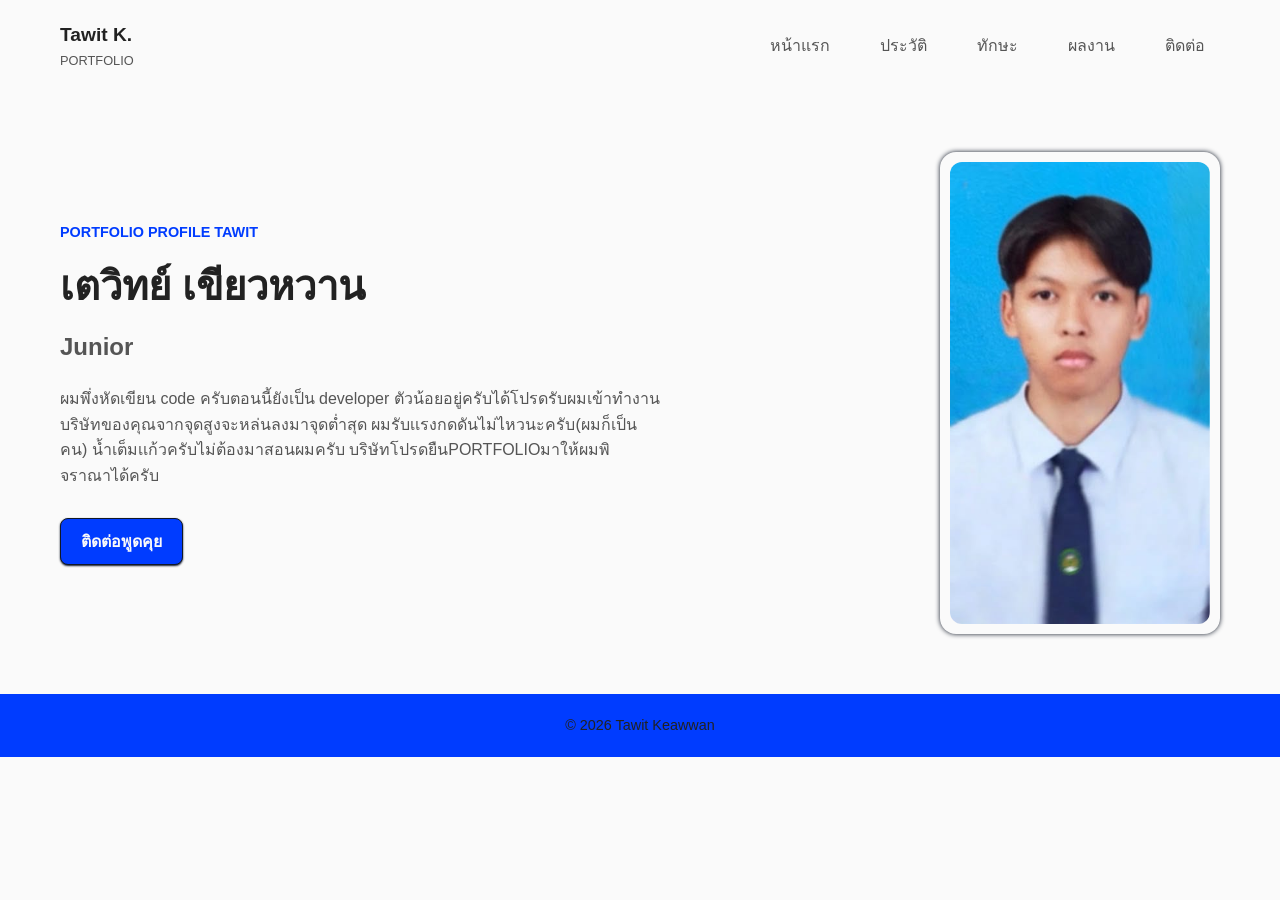
<file: index.html>
<!DOCTYPE html>
<html lang="th">
<head>
    <meta charset="UTF-8">
    <meta name="viewport" content="width=device-width, initial-scale=1.0">
    <title>index</title>
    <link rel="stylesheet" href="styleindex.css">
</head>
<body>

    <div class="container">
        <header class="head">
            <div class="name">
                <div>
                    <div class="name-title">Tawit K.</div>
                    <div class="name-subtitle"> PORTFOLIO</div>
                </div>
            </div>
            
            <nav>
                <ul>
                    <li><a href="index.html">หน้าแรก</a></li>
                    <li><a href="history.html">ประวัติ</a></li>
                    <li><a href="skill.html">ทักษะ</a></li>
                    <li><a href="Project.html">ผลงาน</a></li>
                    <li><a href="form.html">ติดต่อ</a></li>
                </ul>
            </nav>
        </header>

        <section class="hero">
            <div class="hero-text">
                <span class="accent-text">PORTFOLIO PROFILE TAWIT</span>
                <h1 class="hero-title">เตวิทย์ เขียวหวาน</h1>
                <h2 class="hero-subtitle">Junior</h2>
                <p class="hero-desc">
                    ผมพึ่งหัดเขียน code ครับตอนนี้ยังเป็น developer ตัวน้อยอยู่ครับได้โปรดรับผมเข้าทํางานบริษัทของคุณจากจุดสูงจะหล่นลงมาจุดตํ่าสุด
                    ผมรับเเรงกดดันไม่ไหวนะครับ(ผมก็เป็นคน) นํ้าเต็มเเก้วครับไม่ต้องมาสอนผมครับ บริษัทโปรดยืนPORTFOLIOมาให้ผมพิจราณาได้ครับ
                </p>
                    <a href="form.html"><button class="btn-contact">ติดต่อพูดคุย</button></a>
            </div>

            <div class="hero-image">
                <img src="IMG_2660.jpg" class="profile-img">
                </div>
            </div>
        </section>

        <footer>
        <div class="footer-content">
            <p>&copy; 2026 Tawit Keawwan</p>
        </div>
    </footer>
    </div>
</body>
</html>
</file>
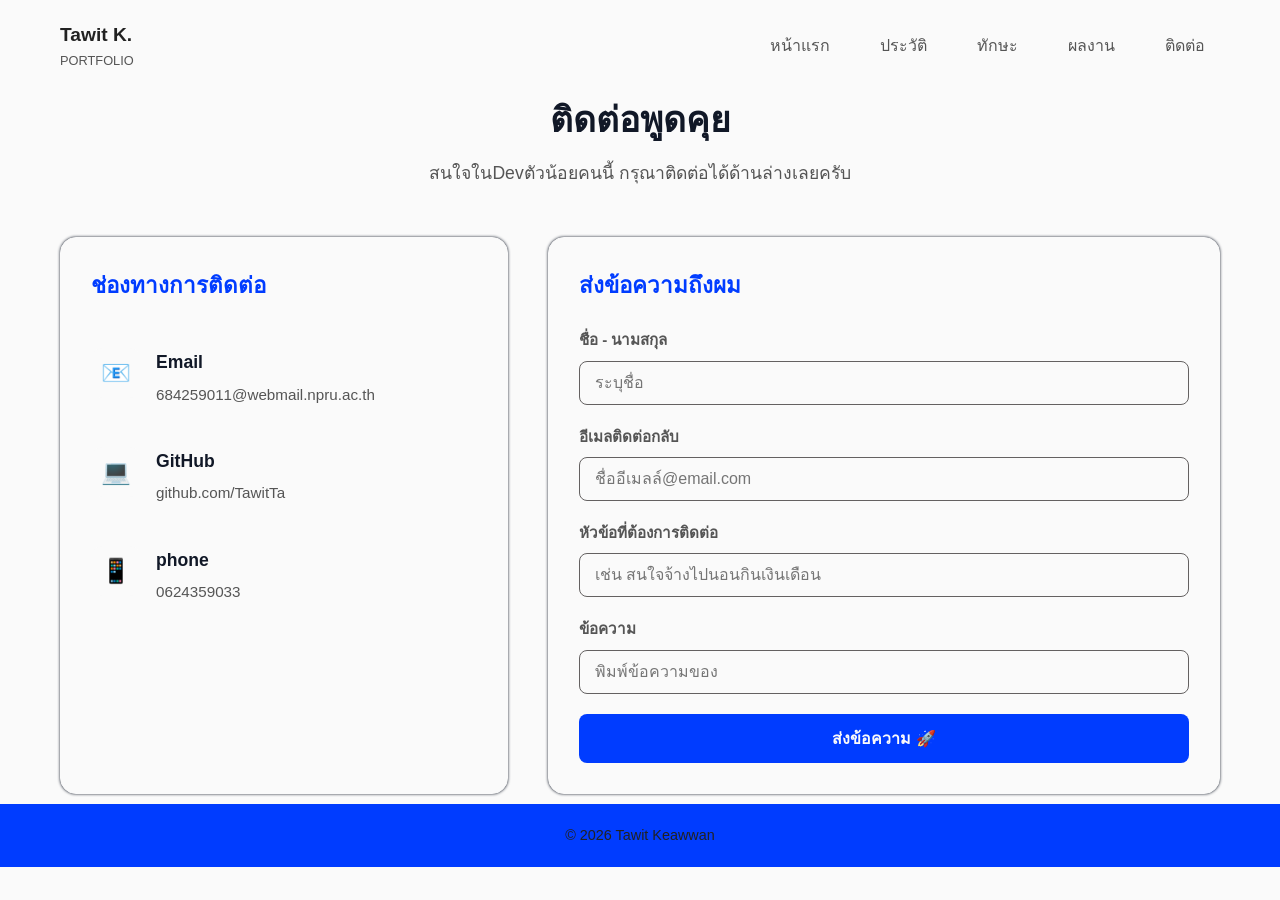
<file: form.html>
<!DOCTYPE html>
<html lang="th">
<head>
    <meta charset="UTF-8">
    <meta name="viewport" content="width=device-width, initial-scale=1.0">
    <title>Form</title>
    <link rel="stylesheet" href="styleform.css">
</head>
<body>

    <div class="container">
        <header class="head">
            <div class="name">
                <div>
                    <div class="name-title">Tawit K.</div>
                    <div class="name-subtitle"> PORTFOLIO</div>
                </div>
            </div>
            
            <nav>
                <ul>
                    <li><a href="index.html">หน้าแรก</a></li>
                    <li><a href="history.html">ประวัติ</a></li>
                    <li><a href="skill.html">ทักษะ</a></li>
                    <li><a href="Project.html">ผลงาน</a></li>
                    <li><a href="form.html">ติดต่อ</a></li>
                </ul>
            </nav>
        </header>
        <div class="section-header">
            <h1 class="section-title">ติดต่อพูดคุย</h1>
            <p class="section-subtitle">สนใจในDevตัวน้อยคนนี้ กรุณาติดต่อได้ด้านล่างเลยครับ</p>
        </div>

        <article class="contact-grid">

            <div class="card">
                <div class="contact-info-list">
                    <h2 class="form-title">ช่องทางการติดต่อ</h2>
                    
                    <div class="contact-item">
                        <div class="contact-icon">📧</div>
                        <div class="contact-details">
                            <h3>Email</h3>
                            <a href="#">684259011@webmail.npru.ac.th</a>
                        </div>
                    </div>

                    <div class="contact-item">
                        <div class="contact-icon">💻</div>
                        <div class="contact-details">
                            <h3>GitHub</h3>
                            <a href="#">github.com/TawitTa</a>
                        </div>
                    </div>


                    <div class="contact-item">
                        <div class="contact-icon">📱</div>
                        <div class="contact-details">
                            <h3>phone</h3>
                            <a href="#">0624359033</a>
                        </div>
                    </div>

                </div>
            </div>

            <div class="card">
                <h2 class="form-title">ส่งข้อความถึงผม </h2>
                
                <form action="#" method="POST">
                    
                    <div class="form-group">
                        <label class="form-label" for="name">ชื่อ - นามสกุล</label>
                        <input type="text" id="name" class="form-control" placeholder="ระบุชื่อ">
                    </div>

                    <div class="form-group">
                        <label class="form-label" for="email">อีเมลติดต่อกลับ</label>
                        <input type="email" id="email" class="form-control" placeholder="ชื่ออีเมลล์@email.com">
                    </div>

                    <div class="form-group">
                        <label class="form-label" for="subject">หัวข้อที่ต้องการติดต่อ</label>
                        <input type="text" id="subject" class="form-control" placeholder="เช่น สนใจจ้างไปนอนกินเงินเดือน">
                    </div>

                    <div class="form-group">
                        <label class="form-label" for="message">ข้อความ</label>
                        <input type="message" class="form-control" placeholder="พิมพ์ข้อความของ"></input>
                    </div>

                    <button type="submit" class="submit-btn">
                        ส่งข้อความ 🚀
                    </button>
                    
                </form>
            </div>

        </article>

        
    </div>
    <footer>
        <div class="footer-content">
            <p>&copy; 2026 Tawit Keawwan</p>
        </div>
    </footer>
</body>
</html>
</file>
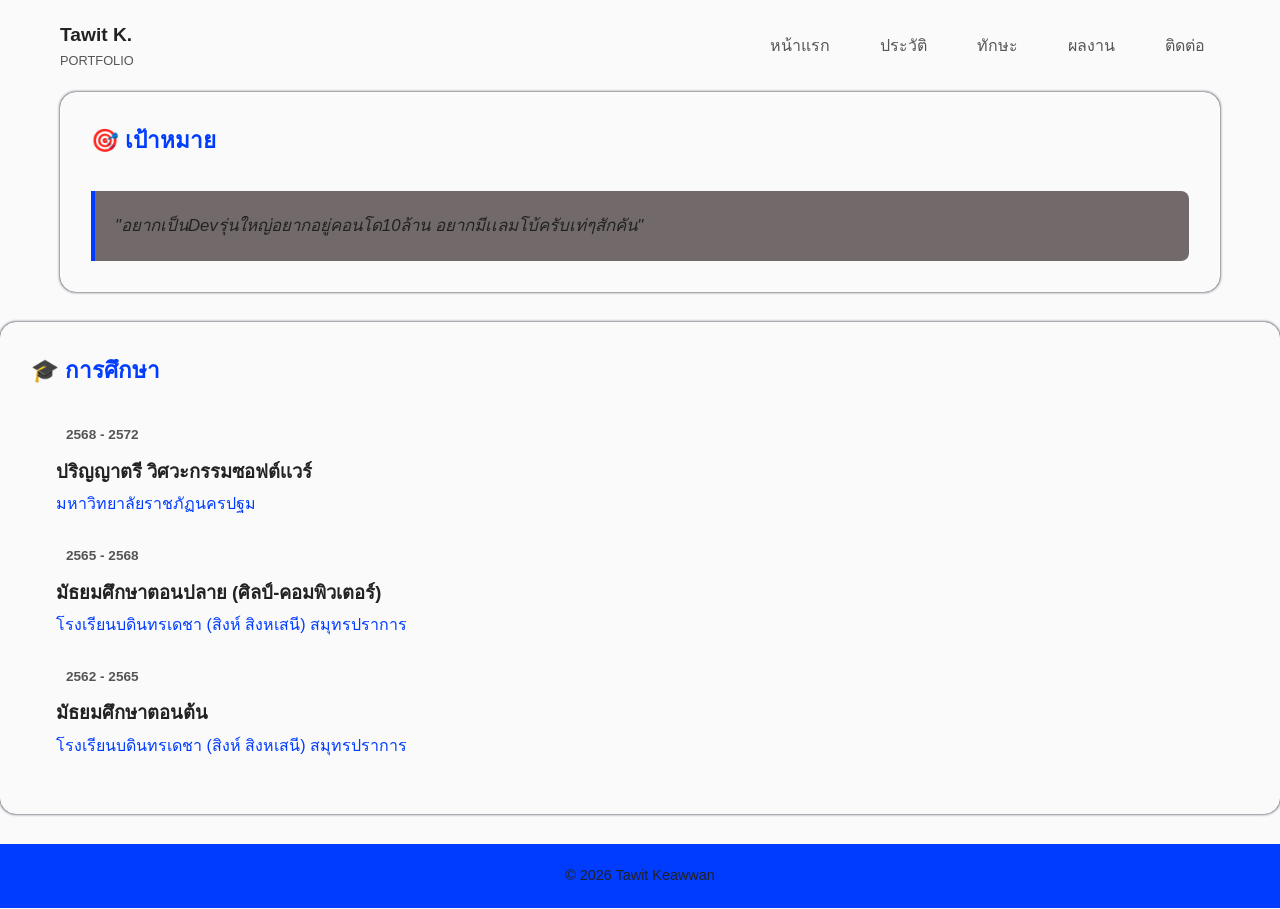
<file: history.html>
<!DOCTYPE html>
<html lang="th">
<head>
    <meta charset="UTF-8">
    <meta name="viewport" content="width=device-width, initial-scale=1.0">
    <title>history</title>
    <link rel="stylesheet" href="stylehistory.css">
</head>
<body>

    <div class="container">
        <header class="head">
            <div class="name">
                <div>
                    <div class="name-title">Tawit K.</div>
                    <div class="name-subtitle"> PORTFOLIO</div>
                </div>
            </div>
            
            <nav>
                <ul>
                    <li><a href="index.html">หน้าแรก</a></li>
                    <li><a href="history.html">ประวัติ</a></li>
                    <li><a href="skill.html">ทักษะ</a></li>
                    <li><a href="Project.html">ผลงาน</a></li>
                    <li><a href="form.html">ติดต่อ</a></li>
                </ul>
            </nav>
        </header>
        <div class="card">
                    <h2 class="card-title">🎯 เป้าหมาย </h2>
                    <div class="goal-text">
                        "อยากเป็นDevรุ่นใหญ่อยากอยู่คอนโด10ล้าน อยากมีเเลมโบ้ครับเท่ๆสักคัน"
                    </div>
                </div>
            </div>

            <div>

                <div class="card"> 
                    <h2 class="card-title">🎓 การศึกษา</h2>
                    
                    <article class="edu-item">
                        <div class="edu-year">2568 - 2572</div>
                        <div class="edu-degree">ปริญญาตรี วิศวะกรรมซอฟต์เเวร์</div>
                        <div class="edu-school">มหาวิทยาลัยราชภัฏนครปฐม</div>
                    </article>

                    <article class="edu-item">
                        <div class="edu-year">2565 - 2568</div>
                        <div class="edu-degree">มัธยมศึกษาตอนปลาย (ศิลป์-คอมพิวเตอร์)</div>
                        <div class="edu-school">โรงเรียนบดินทรเดชา (สิงห์ สิงหเสนี) สมุทรปราการ</div>
                    </article>
                    
                    <article class="edu-item">
                        <div class="edu-year">2562 - 2565</div>
                        <div class="edu-degree">มัธยมศึกษาตอนต้น</div>
                        <div class="edu-school">โรงเรียนบดินทรเดชา (สิงห์ สิงหเสนี) สมุทรปราการ</div>
                    </article>

                </div>
            </div>

        </div>
        


        <footer>
        <div class="footer-content">
            <p>&copy; 2026 Tawit Keawwan</p>
        </div>
    </footer>
    </div>

</body>
</html>
</file>
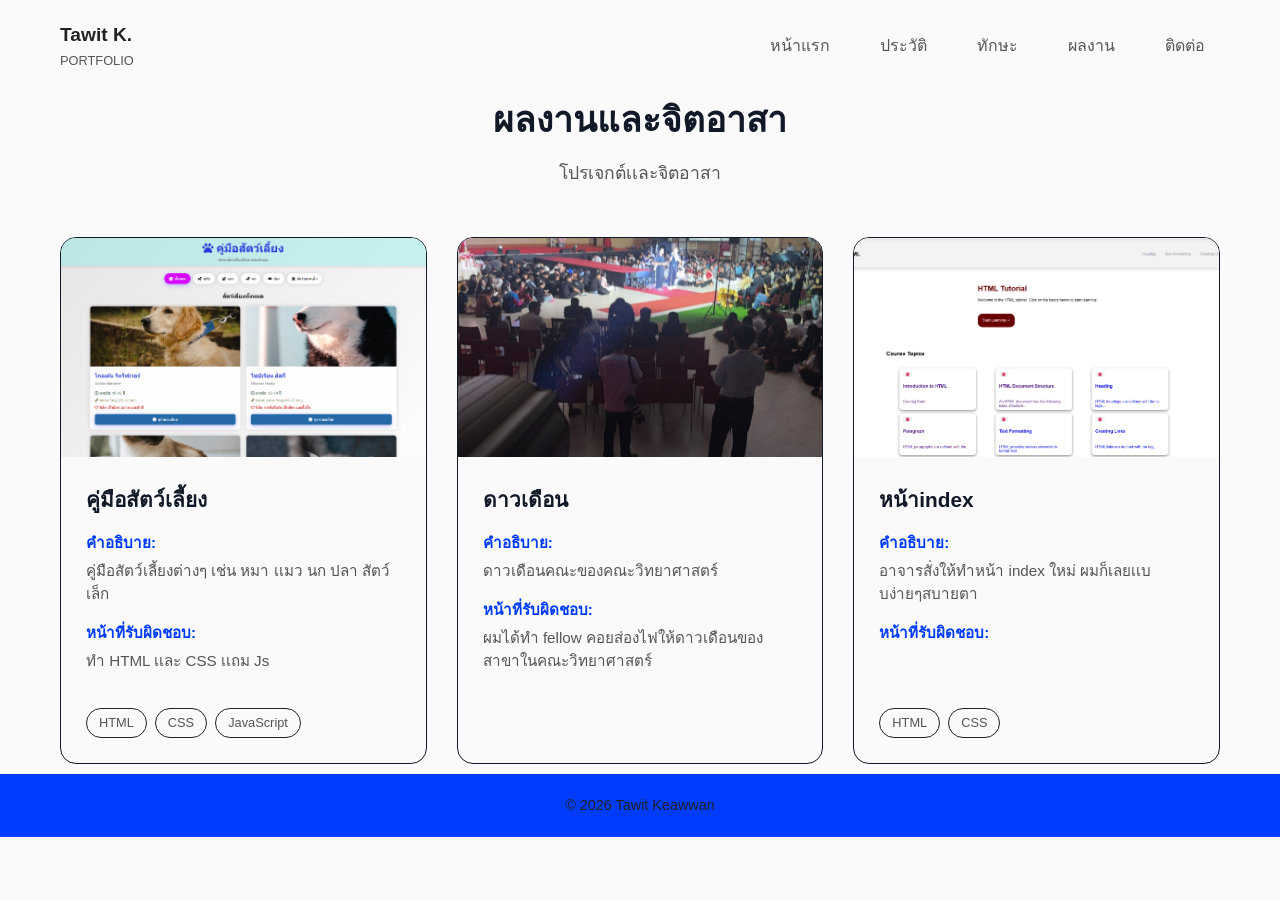
<file: Project.html>
<!DOCTYPE html>
<html lang="th">
<head>
    <meta charset="UTF-8">
    <meta name="viewport" content="width=device-width, initial-scale=1.0">
    <title>project</title>
    <link rel="stylesheet" href="styleproject.css">
</head>
<body>

    <div class="container">
        <header class="head">
            <div class="name">
                <div>
                    <div class="name-title">Tawit K.</div>
                    <div class="name-subtitle"> PORTFOLIO</div>
                </div>
            </div>
            
            <nav>
                <ul>
                    <li><a href="index.html">หน้าแรก</a></li>
                    <li><a href="history.html">ประวัติ</a></li>
                    <li><a href="skill.html">ทักษะ</a></li>
                    <li><a href="Project.html">ผลงาน</a></li>
                    <li><a href="form.html">ติดต่อ</a></li>
                </ul>
            </nav>
        </header>

        <div class="section-header">
            <h1 class="section-title">ผลงานและจิตอาสา</h1>
            <p class="section-subtitle">โปรเจกต์เเละจิตอาสา</p>
        </div>

        <main class="portfolio-grid">

            <div class="project-card">
                <img src="1.png" alt="ภาพผลงานที่ 1" class="project-img">
                
                <div class="project-content">
                    <div class="project-title">คู่มือสัตว์เลี้ยง</div>
                    
                    <div class="project-section">
                        <span class="project-label"> คำอธิบาย:</span>
                        <p class="project-text">คู่มือสัตว์เลี้ยงต่างๆ เช่น หมา เเมว นก ปลา สัตว์เล็ก</p>
                    </div>

                    <div class="project-section">
                        <span class="project-label"> หน้าที่รับผิดชอบ:</span>
                        <p class="project-text">ทํา HTML เเละ CSS เเถม Js</p>
                    </div>

                    <div class="tools-container">
                        <span class="tool-tag">HTML</span>
                        <span class="tool-tag">CSS</span>
                        <span class="tool-tag">JavaScript</span>
                    </div>
                </div>
            </div>

            <div class="project-card">
                <img src="IMG_0632.jpg" alt="ภาพผลงานที่ 2" class="project-img">
                
                <div class="project-content">
                    <div class="project-title">ดาวเดือน</div>
                    
                    <div class="project-section">
                        <span class="project-label"> คำอธิบาย:</span>
                        <p class="project-text">ดาวเดือนคณะของคณะวิทยาศาสตร์</p>
                    </div>

                    <div class="project-section">
                        <span class="project-label"> หน้าที่รับผิดชอบ:</span>
                        <p class="project-text">ผมได้ทํา fellow คอยส่องไฟให้ดาวเดือนของสาขาในคณะวิทยาศาสตร์</p>
                    </div>

                </div>
            </div>

            <div class="project-card">
                <img src="image.png" alt="ภาพผลงานที่ 3" class="project-img">
                
                <div class="project-content">
                    <div class="project-title">หน้าindex</div>
                    
                    <div class="project-section">
                        <span class="project-label"> คำอธิบาย: </span>
                        <p class="project-text">อาจารสั่งให้ทําหน้า index ใหม่ ผมก็เลยเเบบง่ายๆสบายตา</p>
                    </div>

                    <div class="project-section">
                        <span class="project-label"> หน้าที่รับผิดชอบ:</span>
                        <p class="project-text"></p>
                    </div>

                    <div class="tools-container">
                        <span class="tool-tag">HTML</span>
                        <span class="tool-tag">CSS</span>
                    </div>
                </div>
            </div>

        </main>
        

        
        
    </div>
    <footer>
        <div class="footer-content">
            <p>&copy; 2026 Tawit Keawwan</p>
        </div>
    </footer>
</body>
</html>
</file>
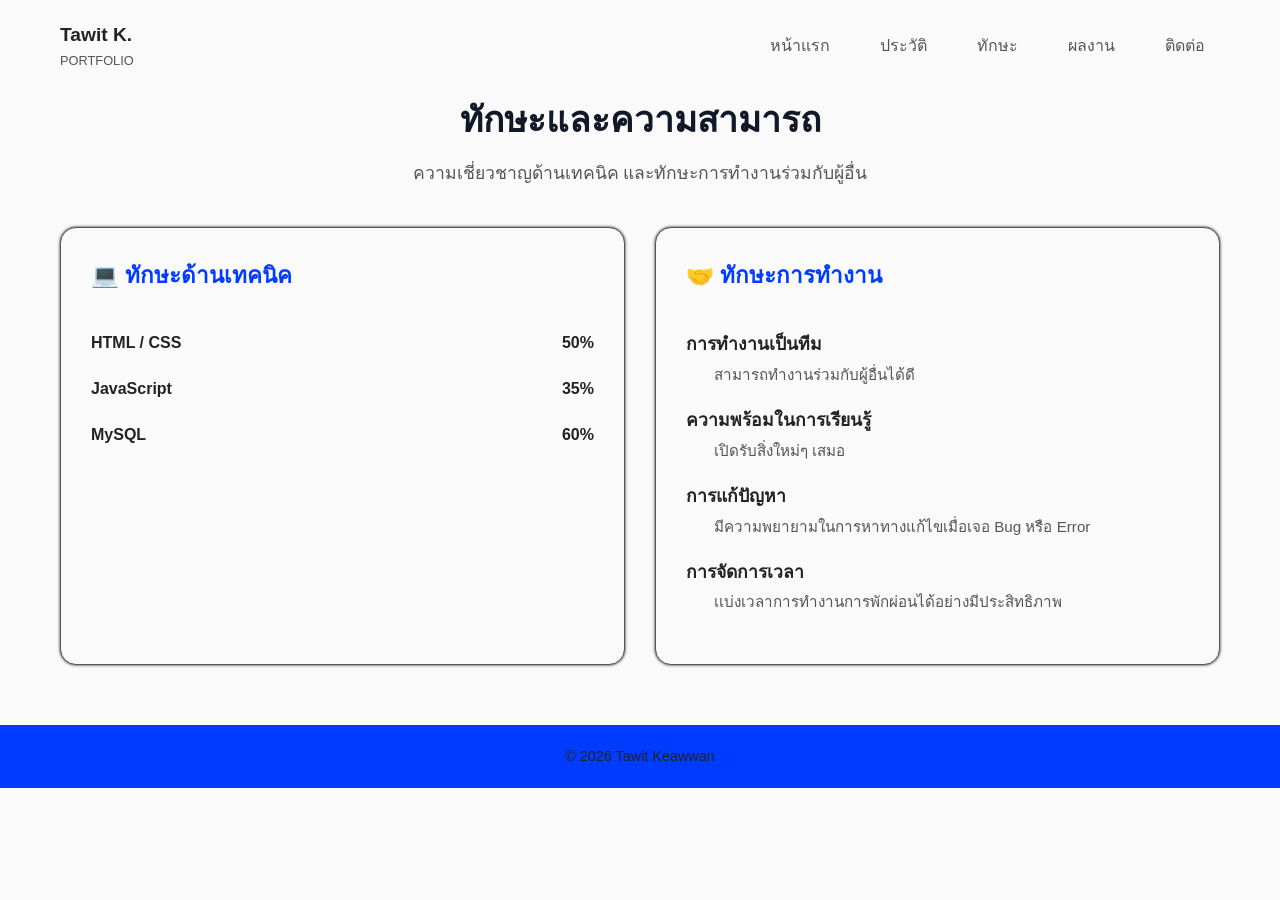
<file: skill.html>
<!DOCTYPE html>
<html lang="th">
<head>
    <meta charset="UTF-8">
    <meta name="viewport" content="width=device-width, initial-scale=1.0">
    <title>skill</title>
    <link rel="stylesheet" href="styleskill.css">
</head>
<body>

    <div class="container">
        <header class="head">
            <div class="name">
                <div>
                    <div class="name-title">Tawit K.</div>
                    <div class="name-subtitle"> PORTFOLIO</div>
                </div>
            </div>
            
            <nav>
                <ul>
                    <li><a href="index.html">หน้าแรก</a></li>
                    <li><a href="history.html">ประวัติ</a></li>
                    <li><a href="skill.html">ทักษะ</a></li>
                    <li><a href="Project.html">ผลงาน</a></li>
                    <li><a href="form.html">ติดต่อ</a></li>
                </ul>
            </nav>
        </header>
        
        <div class="section-header">
            <h1 class="section-title">ทักษะและความสามารถ</h1>
            <p class="section-subtitle">ความเชี่ยวชาญด้านเทคนิค และทักษะการทำงานร่วมกับผู้อื่น</p>
        </div>

        <div class="skills-grid">
            
            <div class="card">
                <h2 class="card-title">💻 ทักษะด้านเทคนิค </h2>
                
                <div class="skill-item">
                    <div class="skill-info">
                        <span>HTML / CSS</span>
                        <span>50%</span>
                    </div>
                </div>

                <div class="skill-item">
                    <div class="skill-info">
                        <span>JavaScript</span>
                        <span>35%</span>
                    </div>
                </div>

                <div class="skill-item">
                    <div class="skill-info">
                        <span>MySQL</span>
                        <span>60%</span>
                    </div>
                </div>

                
                
            </div>

            <div class="card">
                <h2 class="card-title">🤝 ทักษะการทำงาน </h2>
                
                <ul class="working-skills">

                    <li>
                        <div class="skill-name">การทำงานเป็นทีม </div>
                        <div class="skill-desc">สามารถทำงานร่วมกับผู้อื่นได้ดี </div>
                    </li>
                    
                    <li>
                        <div class="skill-name">ความพร้อมในการเรียนรู้ </div>
                        <div class="skill-desc">เปิดรับสิ่งใหม่ๆ เสมอ </div>
                    </li>
                    
                    <li>
                        <div class="skill-name">การแก้ปัญหา </div>
                        <div class="skill-desc">มีความพยายามในการหาทางแก้ไขเมื่อเจอ Bug หรือ Error </div>
                    </li>
                    
                    <li>
                        <div class="skill-name">การจัดการเวลา</div>
                        <div class="skill-desc">เเบ่งเวลาการทํางานการพักผ่อนได้อย่างมีประสิทธิภาพ</div>
                    </li>
                </ul>
            </div>

        </div>


    </div>
    <footer>
    <div class="footer-content">
            <p>&copy; 2026 Tawit Keawwan</p>
        </div>
    </footer>
</body>
</html>
</file>
<file: styleindex.css>
* {
    box-sizing: border-box;
    margin: 0;
    padding: 0;
    font-family: 'Segoe UI', Tahoma, Geneva, Verdana, sans-serif;
}

body {
    background-color: var(--white-color);
    color: var(--text-color);
    line-height: 1.6;
}

.container {
    max-width: 1200px;
    margin: 0 auto;
    padding: 0 20px;
}

:root {
    --white-color: rgb(250, 250, 250);
    --text-color: #222222;
    --text-color2: #555;
    --blue-color: rgb(0, 60, 255);
    --bg-blue-color: #111827;
}

.head {
    display: flex;
    justify-content: space-between;
    align-items: center;
    padding: 20px 0;
    border-bottom: 1px solid var(--white-color);

}

.name {
    display: flex;
    align-items: center;
    gap: 15px;
}

.name-title {
    font-size: 1.2rem;
    font-weight: bold;
}

.name-subtitle {
    font-size: 0.8rem;
    color: var(--text-color2);
}


nav ul {
    display: flex;
    list-style: none;
    gap: 20px;
}

nav a {
    text-decoration: none;
    color: var(--text-color2);
    font-weight: 500;
    padding: 8px 15px;
    border-radius: 8px;
    transition: all 0.3s ease;
}

nav a:hover {
    background-color: var(--bg-blue-color);
    color: var(--white-color);
}


.hero {
    display: flex;
    justify-content: space-between;
    align-items: center;
    padding: 60px 0;
    gap: 50px;
}

.hero-text {
    flex: 1;
}

.accent-text {
    color: var(--blue-color);
    font-size: 0.9rem;
    font-weight: bold;
    margin-bottom: 10px;
    display: block;
}

.hero-title {
    font-size: 2.5rem;
    margin-bottom: 10px;
}

.hero-subtitle {
    font-size: 1.5rem;
    color: var(--text-color2);
    margin-bottom: 20px;
}

.hero-desc {
    color: var(--text-color2);
    margin-bottom: 30px;
    max-width: 600px;
}

.btn-contact {
    background-color: var(--blue-color);
    color: var(--white-color);
    border: 1px solid var(--bg-blue-color);
    padding: 10px 20px;
    border-radius: 8px;
    font-size: 1rem;
    font-weight: bold;
    cursor: pointer;
    box-shadow: 0 1px 2px var(--bg-blue-color);
    display: inline-flex;
    align-items: center;
}


.hero-image {
    flex: 1;
    background-color: var(--white-color);
    padding: 10px;
    border-radius: 16px;
    box-shadow: 0 0px 5px var(--bg-blue-color);
    position: relative;

    display: flex;
    justify-content: center;
    align-items: center;
    max-width: fit-content;
}

.profile-img {
    width: 100%;
    max-width: 260px;
    height: auto;
    border-radius: 12px;
    display: block;
}

footer {
    display: flex;
    justify-content: center;
    align-items: center;
    padding: 20px 0;
    border-bottom: 1px solid var(--white-color);
    background-color: var(--blue-color);
}

.footer-content {
    color: var(--text-color);
    font-size: 0.9rem;
}


@media screen and (max-width: 767px) {
    .container {
        padding: 0 20px;
    }

    .head {
        flex-direction: column;
        align-items: center;
        gap: 15px;
        padding: 18px 0;
    }

    .name {
        justify-content: center;
        text-align: center;
    }

    nav {
        width: 100%;
    }

    nav ul {
        display: flex;
        justify-content: center;
        flex-wrap: wrap;
        gap: 6px;
    }

    nav a {
        padding: 8px 10px;
        font-size: 0.9rem;
    }

    .hero {
        flex-direction: column;
        gap: 30px;
        padding: 35px 0;
    }

    .hero-image {
        order: -1;
        width: 100%;
        max-width: 280px;
        flex: none;
    }

    .profile-img {
        width: 100%;
    }

    .hero-text {
        width: 100%;
        text-align: center;
    }

    .accent-text {
        font-size: 0.85rem;
    }

    .hero-title {
        font-size: 2rem;
    }

    .hero-subtitle {
        font-size: 1.3rem;
        margin-bottom: 15px;
    }

    .hero-desc {
        max-width: 100%;
        font-size: 0.95rem;
        text-align: left;
        margin-bottom: 25px;
    }

    .btn-contact {
        width: auto;
        max-width: 100%;
    }

    footer {
        margin-top: 10px;
    }
}

@media screen and (max-width: 480px) {
    .container {
        padding: 0 15px;
    }

    .head {
        padding: 15px 0;
    }

    .name-title {
        font-size: 1.1rem;
    }

    nav ul {
        gap: 4px;
    }

    nav a {
        padding: 7px 8px;
        font-size: 0.82rem;
    }

    .hero {
        padding: 25px 0;
        gap: 25px;
    }

    .hero-image {
        max-width: 230px;
        padding: 8px;
    }

    .hero-title {
        font-size: 1.7rem;
    }

    .hero-subtitle {
        font-size: 1.2rem;
    }

    .hero-desc {
        font-size: 0.9rem;
        line-height: 1.8;
    }

    .btn-contact {
        width: 100%;
        padding: 12px 16px;
    }

    .footer-content {
        font-size: 0.8rem;
    }
}
</file>
<file: styleform.css>
* {
  box-sizing: border-box;
  margin: 0;
  padding: 0;
  font-family: "Segoe UI", Tahoma, Geneva, Verdana, sans-serif;
}

body {
  background-color: var(--white-color);
  color: var(--text-color);
  line-height: 1.6;
}

.container {
  max-width: 1200px;
  margin: 0 auto;
  padding: 0 20px;
}

:root {
  --white-color: rgb(250, 250, 250);
  --text-color: #222222;
  --text-color2: #555;
  --blue-color: rgb(0, 60, 255);
  --bg-blue-color: #111827;
  --bg-white-color2: rgb(100, 97, 97);
}

.head {
  display: flex;
  justify-content: space-between;
  align-items: center;
  padding: 20px 0;
  border-bottom: 1px solid var(--white-color);
}

.name {
  display: flex;
  align-items: center;
  gap: 15px;
}

.name-title {
  font-size: 1.2rem;
  font-weight: bold;
}

.name-subtitle {
  font-size: 0.8rem;
  color: var(--text-color2);
}

nav ul {
  display: flex;
  list-style: none;
  gap: 20px;
}

nav a {
  text-decoration: none;
  color: var(--text-color2);
  font-weight: 500;
  padding: 8px 15px;
  border-radius: 8px;
  transition: all 0.3s ease;
}

nav a:hover {
  background-color: var(--bg-blue-color);
  color: var(--white-color);
}

.section-header {
  text-align: center;
  margin-bottom: 50px;
}

.section-title {
  font-size: 2.2rem;
  color: var(--bg-blue-color);
  margin-bottom: 10px;
}

.section-subtitle {
  color: var(--text-color2);
  font-size: 1.1rem;
}

.contact-grid {
  display: grid;
  grid-template-columns: 1fr 1.5fr;
  gap: 40px;
}

.card {
  background-color: var(--white-color);
  padding: 30px;
  border-radius: 16px;
  box-shadow: 0 0px 3px var(--bg-blue-color);
  border: 1px solid var(--white-color);
}

.contact-info-list {
  display: flex;
  flex-direction: column;
  gap: 20px;
}

.contact-item {
  display: flex;
  align-items: flex-start;
  gap: 15px;
  padding-bottom: 20px;
  border-bottom: 1px var(--white-color);
}


.contact-icon {
  font-size: 1.5rem;
  background-color: var(--white-color);
  width: 50px;
  height: 50px;
  display: flex;
  justify-content: center;
  align-items: center;
  border-radius: 12px;
}

.contact-details h3 {
  font-size: 1.1rem;
  color: var(--bg-blue-color);
  margin-bottom: 5px;
}

.contact-details a,
.contact-details p {
  color: var(--text-color2);
  text-decoration: none;
  font-size: 0.95rem;
  transition: color 0.3s ease;
}

.contact-details a:hover {
  color: var(--blue-color);
}

.form-title {
  font-size: 1.4rem;
  color: var(--blue-color);
  margin-bottom: 25px;
  display: flex;
  align-items: center;
  gap: 10px;
}

.form-group {
  margin-bottom: 20px;
}

.form-label {
  display: block;
  margin-bottom: 8px;
  font-weight: bold;
  color: var(--text-color2);
  font-size: 0.95rem;
}

.form-control {
  width: 100%;
  padding: 12px 15px;
  border: 1px solid var(--bg-white-color2);
  border-radius: 8px;
  font-size: 1rem;
  color: var(--bg-blue-color);
  transition: all 0.3s ease;
  background-color: var(--white-color);
}

.form-control:focus {
  outline: none;
  border-color: var(--blue-color);
  box-shadow: 0px 0px 1px var(--bg-blue-color);
  background-color: var(--white-color);
}

textarea.form-control {
  resize: vertical;
  min-height: 120px;
}

.submit-btn {
  background-color: var(--blue-color);
  color: var(--white-color);
  border: none;
  padding: 12px 25px;
  border-radius: 8px;
  font-size: 1rem;
  font-weight: bold;
  cursor: pointer;
  transition: all 0.3s ease;
  display: flex;
  align-items: center;
  justify-content: center;
  gap: 8px;
  width: 100%;
}

.submit-btn:hover {
  background-color: var(--blue-color);
  transform: translateY(-2px);
  box-shadow: 0 4px 10px var(--bg-blue-color);
}

footer {
  display: flex;
  justify-content: center;
  align-items: center;
  padding: 20px 0;
  border-bottom: 1px solid var(--white-color);
  background-color: var(--blue-color);
  margin-top: 10px;
}

.footer-content {
  color: var(--text-color);
  font-size: 0.9rem;
}

@media (max-width: 767px) {
  .container {
    padding: 0 16px;
  }

  .head {
    flex-direction: column;
    gap: 15px;
    padding: 18px 0;
  }

  .name {
    justify-content: center;
    text-align: center;
  }

  nav {
    width: 100%;
  }

  nav ul {
    justify-content: center;
    gap: 6px;
  }

  nav a {
    padding: 7px 10px;
    font-size: 0.9rem;
  }

  .section-header {
    margin: 30px 0;
  }

  .section-title {
    font-size: 1.8rem;
  }

  .section-subtitle {
    font-size: 1rem;
  }

  .contact-grid {
    grid-template-columns: 1fr;
    gap: 20px;
  }

  .card {
    padding: 22px;
    border-radius: 12px;
  }

  .form-title {
    font-size: 1.25rem;
    margin-bottom: 20px;
  }

  .contact-item {
    gap: 12px;
  }

  .submit-btn {
    padding: 14px 20px;
  }

  footer {
    padding: 18px 12px;
  }
}

@media (max-width: 480px) {
  .container {
    padding: 0 12px;
  }

  .name-title {
    font-size: 1.1rem;
  }

  nav ul {
    gap: 4px;
  }

  nav a {
    padding: 7px 8px;
    font-size: 0.82rem;
  }

  .section-header {
    margin: 25px 0;
  }

  .section-title {
    font-size: 1.55rem;
  }

  .section-subtitle {
    font-size: 0.9rem;
  }

  .contact-grid {
    gap: 16px;
    margin-bottom: 25px;
  }

  .card {
    padding: 18px 15px;
  }

  .form-title {
    font-size: 1.15rem;
  }

  .contact-icon {
    width: 42px;
    height: 42px;
    font-size: 1.25rem;
  }

  .contact-details h3 {
    font-size: 1rem;
  }

  .contact-details a,
  .contact-details p {
    font-size: 0.85rem;
  }

  .form-control {
    padding: 11px 12px;
    font-size: 16px;
  }

  .form-label {
    font-size: 0.9rem;
  }

  .submit-btn {
    font-size: 0.95rem;
  }
}
</file>
<file: stylehistory.css>
* {
  box-sizing: border-box;
  margin: 0;
  padding: 0;
  font-family: "Segoe UI", Tahoma, Geneva, Verdana, sans-serif;
}

body {
  background-color: var(--white-color);
  color: var(--text-color);
  line-height: 1.6;
}

.container {
  max-width: 1200px;
  margin: 0 auto;
  padding: 0 20px;
}

:root {
  --white-color: rgb(250, 250, 250);
  --text-color: #222222;
  --text-color2: #555;
  --blue-color: rgb(0, 60, 255);
  --bg-blue-color: #111827;
  --bg-color: rgb(114, 106, 106);
}

.head {
  display: flex;
  justify-content: space-between;
  align-items: center;
  padding: 20px 0;
  border-bottom: 1px solid var(--white-color);
}

.name {
  display: flex;
  align-items: center;
  gap: 15px;
}

.name-title {
  font-size: 1.2rem;
  font-weight: bold;
}

.name-subtitle {
  font-size: 0.8rem;
  color: var(--text-color2);
}

nav ul {
  display: flex;
  list-style: none;
  gap: 20px;
}

nav a {
  text-decoration: none;
  color: var(--text-color2);
  font-weight: 500;
  padding: 8px 15px;
  border-radius: 8px;
  transition: all 0.3s ease;
}

nav a:hover {
  background-color: var(--bg-blue-color);
  color: var(--white-color);
}

.card {
  background-color: var(--white-color);
  padding: 30px;
  border-radius: 16px;
  box-shadow: 0 0px 3px var(--bg-blue-color);
  border: 1px solid var(--white-color);
  margin-bottom: 30px;
}

.card-title {
  font-size: 1.4rem;
  color: var(--blue-color);
  margin-bottom: 20px;
  border-bottom: 2px solid var(--white-color);
  padding-bottom: 10px;
  display: flex;
  align-items: center;
  gap: 10px;
}

.goal-text {
  font-size: 1.05rem;
  line-height: 1.8;
  color: var(--text-color);
  background-color: var(--bg-color);
  padding: 20px;
  border-left: 4px solid var(--blue-color);
  border-radius: 0 8px 8px 0;
  font-style: italic;
}

.edu-item {
  position: relative;
  padding-left: 25px;
  margin-bottom: 25px;
}


.edu-year {
  display: inline-block;
  background-color: var(--white-color);
  color: var(--text-color2);
  padding: 3px 10px;
  border-radius: 12px;
  font-size: 0.85rem;
  font-weight: bold;
  margin-bottom: 8px;
}

.edu-degree {
  font-size: 1.15rem;
  font-weight: bold;
  color: var(--text-color);
  margin-bottom: 5px;
}

.edu-school {
  font-size: 1rem;
  color: var(--blue-color);
  margin-bottom: 8px;
}

.edu-desc {
  font-size: 0.95rem;
  color: var(--text-color2);
  line-height: 1.5;
}

footer {
  display: flex;
  justify-content: center;
  align-items: center;
  padding: 20px 0;
  border-bottom: 1px solid var(--white-color);
  background-color: var(--blue-color);
}

.footer-content {
  color: var(--text-color);
  font-size: 0.9rem;
}

@media screen and (max-width: 767px) {
  .container {
    padding: 0 18px;
  }

  .head {
    flex-direction: column;
    align-items: center;
    gap: 15px;
    padding: 18px 0;
  }

  .name {
    justify-content: center;
    text-align: center;
  }

  nav {
    width: 100%;
  }

  nav ul {
    justify-content: center;
    gap: 5px;
  }

  nav a {
    padding: 8px 10px;
    font-size: 0.9rem;
  }

  .history-content {
    padding: 25px 0;
  }

  .card {
    padding: 22px;
    margin-bottom: 22px;
    border-radius: 12px;
  }

  .card-title {
    font-size: 1.25rem;
    margin-bottom: 16px;
  }

  .goal-text {
    font-size: 1rem;
    padding: 16px;
  }

  .edu-degree {
    font-size: 1.05rem;
  }

  .edu-school {
    font-size: 0.95rem;
  }
}

@media screen and (max-width: 480px) {
  .container {
    padding: 0 12px;
  }

  .head {
    padding: 15px 0;
  }

  .name-title {
    font-size: 1.1rem;
  }

  nav ul {
    gap: 3px;
  }

  nav a {
    padding: 7px 8px;
    font-size: 0.8rem;
  }

  .history-content {
    padding: 20px 0;
  }

  .card {
    padding: 16px;
    margin-bottom: 18px;
  }

  .card-title {
    font-size: 1.15rem;
    padding-bottom: 8px;
    margin-bottom: 14px;
  }

  .goal-text {
    font-size: 0.92rem;
    line-height: 1.8;
    padding: 13px;
  }

  .education-list {
    padding-left: 5px;
  }

  .edu-item {
    padding-left: 20px;
    padding-bottom: 22px;
  }

  .edu-year {
    font-size: 0.8rem;
  }

  .edu-degree {
    font-size: 1rem;
  }

  .edu-school {
    font-size: 0.9rem;
    line-height: 1.7;
  }

  footer {
    padding: 16px 10px;
  }

  .footer-content {
    font-size: 0.8rem;
  }
}
</file>
<file: styleproject.css>
* {
  box-sizing: border-box;
  margin: 0;
  padding: 0;
  font-family: "Segoe UI", Tahoma, Geneva, Verdana, sans-serif;
}

body {
  background-color: var(--white-color);
  color: var(--text-color);
  line-height: 1.6;
}

.container {
  max-width: 1200px;
  margin: 0 auto;
  padding: 0 20px;
}

:root {
  --white-color: rgb(250, 250, 250);
  --text-color: #222222;
  --text-color2: #555;
  --blue-color: rgb(0, 60, 255);
  --bg-blue-color: #111827;
}

.head {
  display: flex;
  justify-content: space-between;
  align-items: center;
  padding: 20px 0;
  border-bottom: 1px solid var(--white-color);
}

.name {
  display: flex;
  align-items: center;
  gap: 15px;
}

.name-title {
  font-size: 1.2rem;
  font-weight: bold;
}

.name-subtitle {
  font-size: 0.8rem;
  color: var(--text-color2);
}

nav ul {
  display: flex;
  list-style: none;
  gap: 20px;
}

nav a {
  text-decoration: none;
  color: var(--text-color2);
  font-weight: 500;
  padding: 8px 15px;
  border-radius: 8px;
  transition: all 0.3s ease;
}

nav a:hover {
  background-color: var(--bg-blue-color);
  color: var(--white-color);
}

.section-header {
  text-align: center;
  margin-bottom: 50px;
}

.section-title {
  font-size: 2.2rem;
  color: var(--bg-blue-color);
  margin-bottom: 10px;
}

.section-subtitle {
  color: var(--text-color2);
  font-size: 1.1rem;
}

.portfolio-grid {
  display: grid;
  grid-template-columns: repeat(auto-fit, minmax(320px, 1fr));
  gap: 30px;
}

.project-card {
  background-color: var(--white-color);
  border-radius: 16px;
  box-shadow: 0 0px 3px var(--white-color);
  border: 1px solid var(--bg-blue-color);
  overflow: hidden;
  transition:
    transform 0.3s ease,
    box-shadow 0.3s ease;
  display: flex;
  flex-direction: column;
}

.project-card:hover {
  transform: translateY(-8px);
}

.project-img {
  width: 100%;
  height: 220px;
  object-fit: cover;
  border-bottom: 1px solid var(--white-color);
}

.project-content {
  padding: 25px;
  flex: 1;
  display: flex;
  flex-direction: column;
}

.project-title {
  font-size: 1.3rem;
  font-weight: bold;
  color: var(--bg-blue-color);
  margin-bottom: 15px;
}

.project-section {
  margin-bottom: 15px;
}

.project-label {
  font-weight: bold;
  color: var(--blue-color);
  font-size: 0.95rem;
  margin-bottom: 5px;
  display: block;
}

.project-text {
  font-size: 0.95rem;
  color: var(--text-color2);
  line-height: 1.5;
}

.tools-container {
  display: flex;
  flex-wrap: wrap;
  gap: 8px;
  margin-top: auto;
  padding-top: 20px;
}

.tool-tag {
  background-color: var(--white-color);
  color: var(--text-color2);
  padding: 4px 12px;
  border-radius: 20px;
  font-size: 0.8rem;
  font-weight: 500;
  border: 1px solid var(--text-color);
}

footer {
  display: flex;
  justify-content: center;
  align-items: center;
  padding: 20px 0;
  border-bottom: 1px solid var(--white-color);
  background-color: var(--blue-color);
  margin-top: 10px;
}

.footer-content {
  color: var(--text-color);
  font-size: 0.9rem;
}

@media screen and (max-width: 767px) {
  .container {
    padding: 0 18px;
  }

  .head {
    flex-direction: column;
    align-items: center;
    gap: 15px;
    padding: 18px 0;
  }

  .name {
    justify-content: center;
    text-align: center;
  }

  nav {
    width: 100%;
  }

  nav ul {
    justify-content: center;
    gap: 5px;
  }

  nav a {
    padding: 8px 10px;
    font-size: 0.9rem;
  }

  .section-header {
    margin: 30px 0 25px;
  }

  .section-title {
    font-size: 1.8rem;
  }

  .section-subtitle {
    font-size: 1rem;
  }

  .portfolio-grid {
    grid-template-columns: 1fr;
    gap: 22px;
    margin-bottom: 30px;
  }

  .project-img {
    height: auto;
    aspect-ratio: 16 / 9;
    object-fit: cover;
  }

  .project-content {
    padding: 22px;
  }

  .project-title {
    font-size: 1.25rem;
  }
}

@media screen and (max-width: 480px) {
  .container {
    padding: 0 12px;
  }

  .head {
    padding: 15px 0;
  }

  .name-title {
    font-size: 1.1rem;
  }

  nav ul {
    gap: 3px;
  }

  nav a {
    padding: 7px 8px;
    font-size: 0.8rem;
  }

  .section-header {
    margin: 25px 0 20px;
  }

  .section-title {
    font-size: 1.55rem;
  }

  .section-subtitle {
    font-size: 0.9rem;
    line-height: 1.7;
  }

  .portfolio-grid {
    gap: 18px;
  }

  .project-card {
    border-radius: 12px;
  }

  .project-img {
    aspect-ratio: 16 / 10;
  }

  .project-content {
    padding: 17px;
  }

  .project-title {
    font-size: 1.15rem;
    margin-bottom: 14px;
  }

  .project-section {
    margin-bottom: 14px;
  }

  .project-label {
    font-size: 0.9rem;
  }

  .project-text {
    font-size: 0.88rem;
    line-height: 1.8;
  }

  .tool-tag {
    font-size: 0.78rem;
    padding: 4px 10px;
  }

  footer {
    padding: 16px 10px;
  }

  .footer-content {
    font-size: 0.8rem;
  }
}
</file>
<file: styleskill.css>
* {
  box-sizing: border-box;
  margin: 0;
  padding: 0;
  font-family: "Segoe UI", Tahoma, Geneva, Verdana, sans-serif;
}

body {
  background-color: var(--white-color);
  color: var(--text-color);
  line-height: 1.6;
}

.container {
  max-width: 1200px;
  margin: 0 auto;
  padding: 0 20px;
}

:root {
  --white-color: rgb(250, 250, 250);
  --text-color: #222222;
  --text-color2: #555;
  --blue-color: rgb(0, 60, 255);
  --bg-blue-color: #111827;
}

.head {
  display: flex;
  justify-content: space-between;
  align-items: center;
  padding: 20px 0;
  border-bottom: 1px solid var(--white-color);
}

.name {
  display: flex;
  align-items: center;
  gap: 15px;
}

.name-title {
  font-size: 1.2rem;
  font-weight: bold;
}

.name-subtitle {
  font-size: 0.8rem;
  color: var(--text-color2);
}

nav ul {
  display: flex;
  list-style: none;
  gap: 20px;
}

nav a {
  text-decoration: none;
  color: var(--text-color2);
  font-weight: 500;
  padding: 8px 15px;
  border-radius: 8px;
  transition: all 0.3s ease;
}

nav a:hover {
  background-color: var(--bg-blue-color);
  color: var(--white-color);
}

.section-header {
  text-align: center;
  margin-bottom: 40px;
}

.section-title {
  font-size: 2.2rem;
  color: var(--bg-blue-color);
  margin-bottom: 10px;
}

.section-subtitle {
  color: var(--text-color2);
  font-size: 1.1rem;
}

.skills-grid {
  display: grid;
  grid-template-columns: 1fr 1fr;
  gap: 30px;
  margin-bottom: 60px;
}

.card {
  background-color: var(--white-color);
  padding: 30px;
  border-radius: 16px;
  box-shadow: 0px 0px 3px var(--bg-blue-color);
  border: 1px solid var(--text-color2);
  transition:
    transform 0.3s ease,
    box-shadow 0.3s ease;
  height: 100%;
}

.card:hover {
  transform: translateY(-5px);
  /* box-shadow: 0 10px 25px var(--bg-blue-color); */
}

.card-title {
  font-size: 1.4rem;
  color: var(--blue-color);
  margin-bottom: 25px;
  border-bottom: 2px solid var(--white-color);
  padding-bottom: 10px;
  display: flex;
  align-items: center;
  gap: 10px;
}

.skill-item {
  margin-bottom: 20px;
}

.skill-info {
  display: flex;
  justify-content: space-between;
  margin-bottom: 8px;
  font-weight: bold;
  color: var(--text-color);
}

.working-skills {
  list-style: none;
}

.working-skills li {
  margin-bottom: 20px;
}

.skill-name {
  font-size: 1.1rem;
  font-weight: bold;
  color: var(--text-color);
  display: flex;
  align-items: center;
  gap: 8px;
  margin-bottom: 5px;
}

.skill-desc {
  font-size: 0.95rem;
  color: var(--text-color2);
  padding-left: 28px;
  line-height: 1.5;
}

footer {
  display: flex;
  justify-content: center;
  align-items: center;
  padding: 20px 0;
  border-bottom: 1px solid var(--white-color);
  background-color: var(--blue-color);
}

.footer-content {
  color: var(--text-color);
  font-size: 0.9rem;
}

@media screen and (max-width: 767px) {
  .container {
    padding: 0 18px;
  }

  .head {
    flex-direction: column;
    align-items: center;
    gap: 15px;
    padding: 18px 0;
  }

  .name {
    justify-content: center;
    text-align: center;
  }

  nav {
    width: 100%;
  }

  nav ul {
    justify-content: center;
    gap: 5px;
  }

  nav a {
    padding: 8px 10px;
    font-size: 0.9rem;
  }

  .section-header {
    margin: 30px 0 25px;
  }

  .section-title {
    font-size: 1.8rem;
  }

  .section-subtitle {
    font-size: 1rem;
  }

  .skills-grid {
    grid-template-columns: 1fr;
    gap: 22px;
    margin-bottom: 30px;
  }

  .card {
    padding: 24px;
  }

  .card-title {
    font-size: 1.25rem;
    margin-bottom: 22px;
  }

  .skill-name {
    font-size: 1.05rem;
  }
}

@media screen and (max-width: 480px) {
  .container {
    padding: 0 12px;
  }

  .head {
    padding: 15px 0;
  }

  .name-title {
    font-size: 1.1rem;
  }

  nav ul {
    gap: 3px;
  }

  nav a {
    padding: 7px 8px;
    font-size: 0.8rem;
  }

  .section-header {
    margin: 25px 0 20px;
  }

  .section-title {
    font-size: 1.55rem;
  }

  .section-subtitle {
    font-size: 0.9rem;
    line-height: 1.7;
  }

  .skills-grid {
    gap: 18px;
  }

  .card {
    padding: 17px;
    border-radius: 12px;
  }

  .card-title {
    font-size: 1.1rem;
    margin-bottom: 20px;
  }

  .skill-item {
    margin-bottom: 22px;
  }

  .skill-info {
    font-size: 0.9rem;
  }

  .skill-bar {
    height: 8px;
  }

  .skill-name {
    font-size: 1rem;
  }

  .skill-desc {
    font-size: 0.88rem;
    padding-left: 5px;
  }

  footer {
    padding: 16px 10px;
  }

  .footer-content {
    font-size: 0.8rem;
  }
}
</file>
